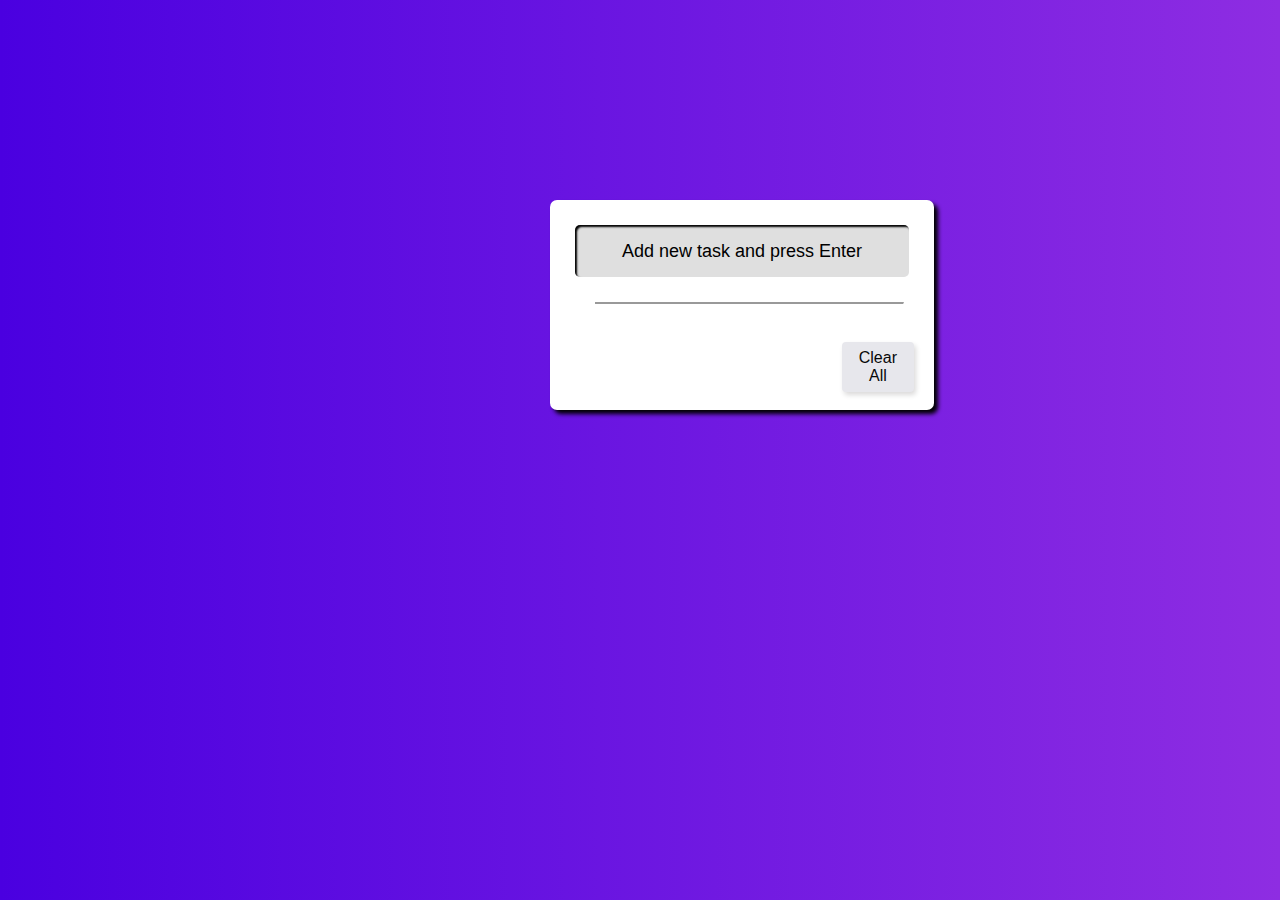
<file: Task1/todoList/index.html>
<!DOCTYPE html>
<html lang="en">
<head>
    <meta charset="UTF-8">
    <meta http-equiv="X-UA-Compatible" content="IE=edge">
    <meta name="viewport" content="width=device-width, initial-scale=1.0">
    <title>ToDo-List</title>
    <link rel="stylesheet" href="style.css">
    <link rel="stylesheet" href="https://cdnjs.cloudflare.com/ajax/libs/font-awesome/6.1.2/css/all.min.css">
</head>
<body>
    <div class="rapper">
        <div class="input-task">
            <input type="text" placeholder="Add new task and press Enter" name="" id="">
        </div>
        <hr>
        <ul class="taskBox"></ul>
        <div class="petrols">
            <button class="clear">Clear All</button>
        </div>

    </div>

    <script src="dynamic.js"></script>
</body>
</html>
</file>
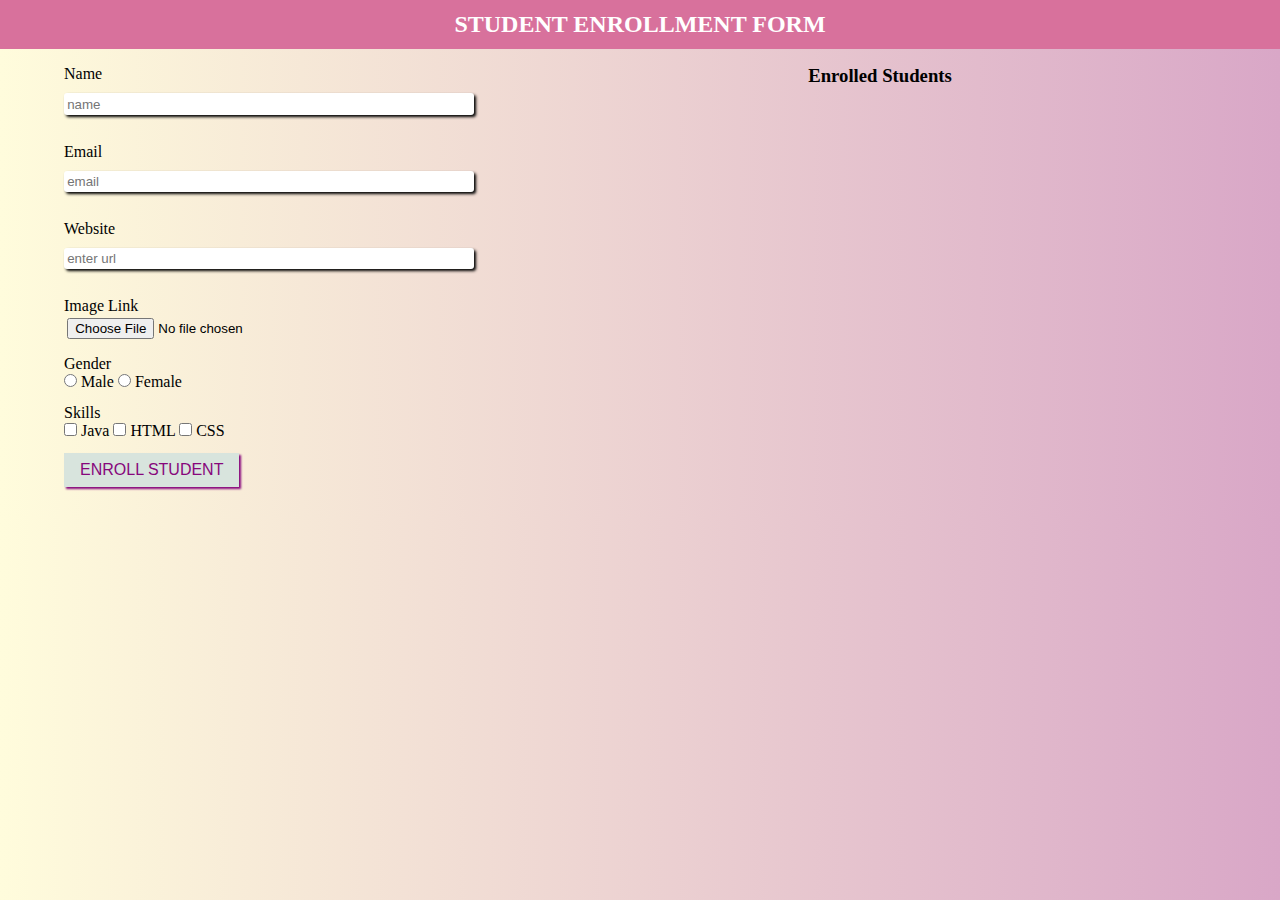
<file: Task3/Web Registration/index.html>
<!DOCTYPE html>
<html lang="en">
<head>
    <meta charset="UTF-8">
    <meta http-equiv="X-UA-Compatible" content="IE=edge">
    <meta name="viewport" content="width=device-width, initial-scale=1.0">
    <title>Registration Form</title>
    <link rel="stylesheet" href="./style.css">
</head>
<body>
    <h2>Student Enrollment Form</h2>
    <section>
        <div class="form">
            <form>
                <div class="labels">
                    <label for="name" class="inputs-labels">Name</label>
                    <input type="text" name="name" id="name" class="inputs" placeholder="name">
                </div>
                <div class="labels"> 
                    <label for="email" class="inputs-labels">email</label>
                    <input type="email" name="email" id="email" class="inputs" placeholder="email">
                </div>
                <div class="labels">
                    <label for="website" class="inputs-labels">website</label>
                    <input type="url" name="website" id="website" class="inputs" placeholder="enter url">
                </div>
                <div>
                    <label for="image" class="inputs-labels">image link</label>
                    <input type="file" name="image" id="image" class="inputs">
                </div>
                <div>
                    <label class="radio-labels">Gender</label>
                    <br>
                    <input type="radio" name="gender" id="male" value="male">
                    <label for="male">Male</label>
                    <input type="radio" name="gender" id="female" value="female">
                    <label for="female">Female</label>
                </div>
                <div>
                    <label class="radio-labels">Skills</label>
                    <br>
                    <input type="checkbox" id="skill1" name="skill1" value="Java">
                    <label for="skill1">Java</label>
                    <input type="checkbox" id="skill2" name="skill2" value="HTML">
                    <label for="skill2">HTML</label>
                    <input type="checkbox" id="skill3" name="skill3" value="CSS">
                    <label for="skill3">CSS</label>
                </div>
                <div>
                    <input type="submit" value="Enroll Student" class="enroll-btn">
                </div>
            </form>
        </div>
        <div class="display">
            <h3>Enrolled Students</h3>
            <div class="cards">
                
            </div>
        </div>
    </section>
    <script src="./script.js"></script>
</body>


</html>
</file>
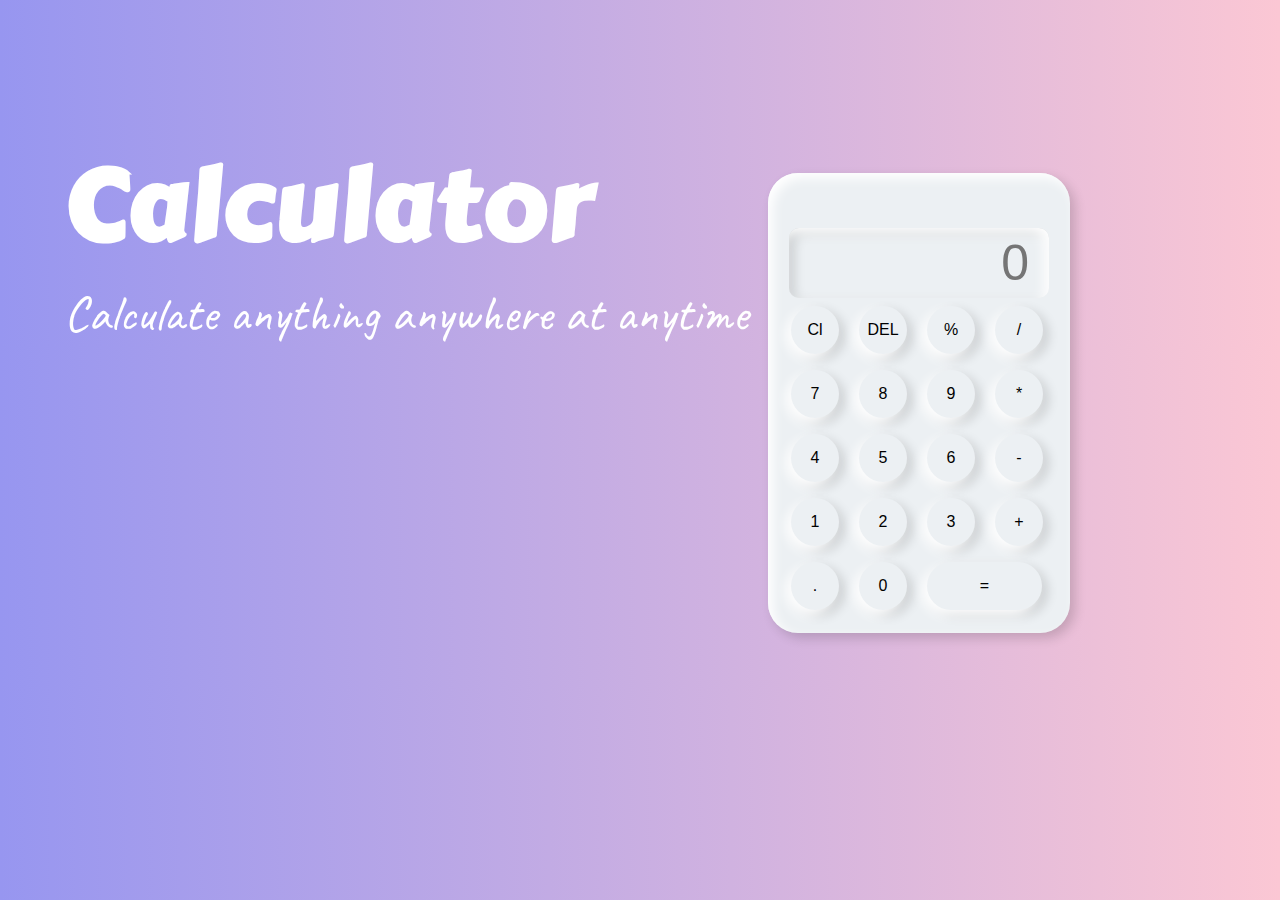
<file: Task4/calculator/index.html>
<!DOCTYPE html>
<html lang="en">
<head>
    <meta charset="UTF-8">
    <meta http-equiv="X-UA-Compatible" content="IE=edge">
    <meta name="viewport" content="width=device-width, initial-scale=1.0">
    <link rel="stylesheet" href="style.css">
    <link href="https://fonts.googleapis.com/css2?family=Caveat&display=swap" rel="stylesheet">
    <link href="https://fonts.googleapis.com/css2?family=Carter+One&display=swap" rel="stylesheet">
    <title>Calculator</title>
</head>
<body>
        <div class="intro">
            <h1>Calculator</h1>
            <p>Calculate anything anywhere at anytime</p>
        </div>
        <div class="calculator">
             <input type="text"placeholder="0" id="output-screen">
             <button onclick="Clear()">Cl</button>
             <button onclick="del()">DEL</button>
             <button onclick="display('%')">%</button>
             <button onclick="display('/')">/</button>
             <button onclick="display('7')">7</button>
             <button onclick="display('8')">8</button>
             <button onclick="display('9')">9</button>
             <button onclick="display('*')">*</button>
             <button onclick="display('4')">4</button>
             <button onclick="display('5')">5</button>
             <button onclick="display('6')">6</button>
             <button onclick="display('-')">-</button>
             <button onclick="display('1')">1</button>
             <button onclick="display('2')">2</button>
             <button onclick="display('3')">3</button>
             <button onclick="display('+')">+</button>
             <button onclick="display('.')">.</button>
             <button onclick="display('0')">0</button>
             <button onclick="Calculate()" class="equal">=</button>
        </div>

    <script src="logic.js"></script>
    
</body>
</html>
</file>
<file: Task1/todoList/style.css>
*{
    margin: 0;
    padding: 0;
    box-sizing: 0;
    font-family:'Poppins',sans-serif;
}
body{
    background: -webkit-linear-gradient(to right, #4A00E0, #8E2DE2);
    background: linear-gradient(to right, #4A00E0, #8E2DE2);
}
.rapper{
    display: inline-block;
    width: 30%;
    margin-top: 200px;
    margin-left: 550px;
    background: #fff;
    border-radius: 7px;
    box-shadow: 4px 4px 4px;
    position: relative;
}
.input-task{
    height:52px;
    padding:25px;
    position:relative;
    
}
.input-task input{
 background-color: rgb(223, 223, 223);
 height:100%;
 width:100%;
 font-size:18px;
 outline:none;
 border: none;
 text-align: center;
 border-radius:5px;
 box-shadow: 2px 2px 2px inset;
}
hr {
   margin-left: 45px;
   border-top: 2px solid #999;
   border-bottom: 0;
   width:80%;
}
.input-task input::placeholder{
    color: rgb(0, 0, 0);
    font-family: Poppins,sans-serif;
}
.petrols,li{
    display: flex;
    align-items: center;
    justify-content: space-between;
}
.petrols{
    padding: 18px 20px;
}

.petrols .clear{
    display: inline-block;
    margin-left:79%;
    outline: none;
    border: none;
    color: rgb(8, 9, 9);
    border-radius: 4px;
    padding: 7px 13px;
    box-shadow: 2px 3px 5px rgba(12, 4, 4, 0.15);
    cursor: pointer;
    font-size: 16px;
    background: rgb(231, 231, 236);
}
.taskBox{
    margin: 20px 25px;
}
.taskBox .alltasks{
    list-style: none;
    font-size: 17px;
    margin-bottom: 20px;
    padding-bottom: 16px;
    border-bottom: 1px solid #ccc;
}
.taskBox .alltasks:last-child{
    margin-bottom: 0;
    border-bottom: 0;
    padding-bottom: 0;
}
.alltasks label{
    display: flex;
}
.alltasks label p.checked{
    text-decoration: line-through;
}
.alltasks label input{
    margin-top: 0;
    margin-right: 12px;
}
.alltasks .setting{
    cursor: pointer;
    position: relative;
}
.setting .taskmenu{
    position: absolute;
    background: #fff;
    padding: 5px 0;
    right: -5px;
    bottom: -60px;
    z-index: 2;
    transform: scale(0);
    transition: transform 0.2s ease;
    transform-origin: top right;
    border-radius: 15px;
    box-shadow: 0 0 6px rgba(0,0,0,0.15);
}
.setting .taskmenu.show{
    transform: scale(1);
}
.taskmenu li{
    height: 25px;
    font-size: 16px;
    margin-bottom: 2px;
    padding: 5px 10px;
    justify-content: flex-start;
}
.taskmenu li:hover{
    background: #f5f4f5;
    border-radius: 8px;
}
.taskmenu li:last-child{
    margin-bottom: 0;
}
.taskmenu li i{
    padding-right: 8px;
}
.createdBy{
    margin-top: 200px;
    position: absolute;
    display: inline-block;
    color: white;
    left: 43%;
    }
</file>
<file: Task3/Web Registration/style.css>
* {
    margin: 0;
    padding: 0;
    box-sizing: content-box;
}
body {
    background: #d9a7c7;
    background: -webkit-linear-gradient(to right, #fffcdc, #d9a7c7);
    background: linear-gradient(to right, #fffcdc, #d9a7c7);


}
h2 {
    text-align: center;
    text-transform: uppercase;
    background-color: rgb(216, 113, 156);
    color: rgb(255, 255, 255);
    padding: 0.7rem;
}
section {
    padding: 1rem 0.5rem;
    width: 90%;
    margin: 0 auto;
}
form div {
    margin-bottom: 0.8rem;
}
.inputs-labels,.radio-labels {
    text-transform: capitalize;
    font-weight: 400;
    margin-right: 1rem;
}
.inputs {
    padding: 0.2rem;
    width: 90%;
}
.labels input{ 
    border-radius: 3px;
    box-shadow: 2px 2px 3px;
    border: none;
    margin-top: 10px;
    margin-bottom: 15px;
}
.enroll-btn,.clear-btn {
    padding: 0.5rem 1rem;
    background-color: rgb(216, 228, 221);
    border: none;
    color: rgb(135, 7, 124);
    font-size: 1rem;
    text-transform: uppercase;
    cursor: pointer;
    box-shadow: 2px 2px 2px;
}

.display {
    margin-top: 2rem;
}
h3 {
    text-align: center;
    text-transform: capitalize;
    margin-bottom: 1rem;
}
.display article {
    margin-bottom: 1rem;
}
@media screen and (min-width: 768px) {
    .form {
         width: 40%;
    }
    .display {
        width: 60%;
        margin-top: 0;
        margin-left: 2rem;
    }
    section {
        display: flex;
    }
}
.card {
    border: none;
    width: 100%;
    display: flex;
    justify-content: space-evenly;
    margin-bottom: 1rem;
    box-shadow: 3px 2px 4px;
    border-radius: 3px;
}
.card-body {
    display: grid;
    place-items: center;
    text-transform: capitalize;
    padding: 20px;
}
h4 {
    text-align: center;
    text-transform: uppercase;
}
.email {
    text-transform: lowercase;
}
.website {
    text-transform: lowercase;
}
.image img {
    width: 150px;
    height: 150px;
}
</file>
<file: Task4/calculator/style.css>
*{
    margin:0;
    padding:0;
    box-sizing:border-box;
    font-family:sans-serif;
    outline:none;
}
body{
    position: relative;
    background: #ff0084;
    background: #9796f0;
    background: -webkit-linear-gradient(to left, #fbc7d4, #9796f0);
    background: linear-gradient(to left, #fbc7d4, #9796f0);
}
.intro{
    display: inline-block;
    margin-top: 10%;
    margin-left: 5%;;
}

h1{
    font-family: 'Carter One', cursive;
    color :rgb(255, 255, 255);
    letter-spacing: 2px;
    font-size: 100px;
}
p{
    font-size: 50px;
    color:#ffffff;
    font-family: 'Caveat', cursive;
}

.calculator{
    position: absolute;
    left: 60%;
    top: 50%;
    background-color:#ecf0f3;
    padding:15px;
    border-radius:30px;
    box-shadow:inset 5px 5px 12px #ffffff,5px 5px 12px rgba(0,0,0,.16);
    display: grid;
    grid-template-columns: repeat(4,68px);
}
input{
    grid-column: span 4;
    height: 70px;
    width: 260px;
    background-color: #ecf0f3;
    box-shadow:inset -5px 5px 12px #ffffff,inset 5px 5px 12px rgba(0,0,0,.16);
    border:none;
    border-radius: 10px;
    color:rgb(70, 70, 70);
    font-size: 50px;
    text-align: end;
    margin: auto;
    margin-top: 40px;
    padding: 20px;
}
button{
    cursor: pointer;
    height:48px;
    width:48px;
    background-color:#ecf0f3;
    box-shadow:-5px 5px 12px #ffffff,5px 5px 12px rgba(0,0,0,.16);
    border:none;
    border-radius:50%;
    margin:8px;
    font-size:16px;
}
.equal{
    width: 115px;
    border-radius: 40px;
    background-color:#ecf0f3;
    box-shadow:-5px 5px 12px #ffffff,
                     5px 5px 12px rgba(0,0,0,.16);

}
</file>
